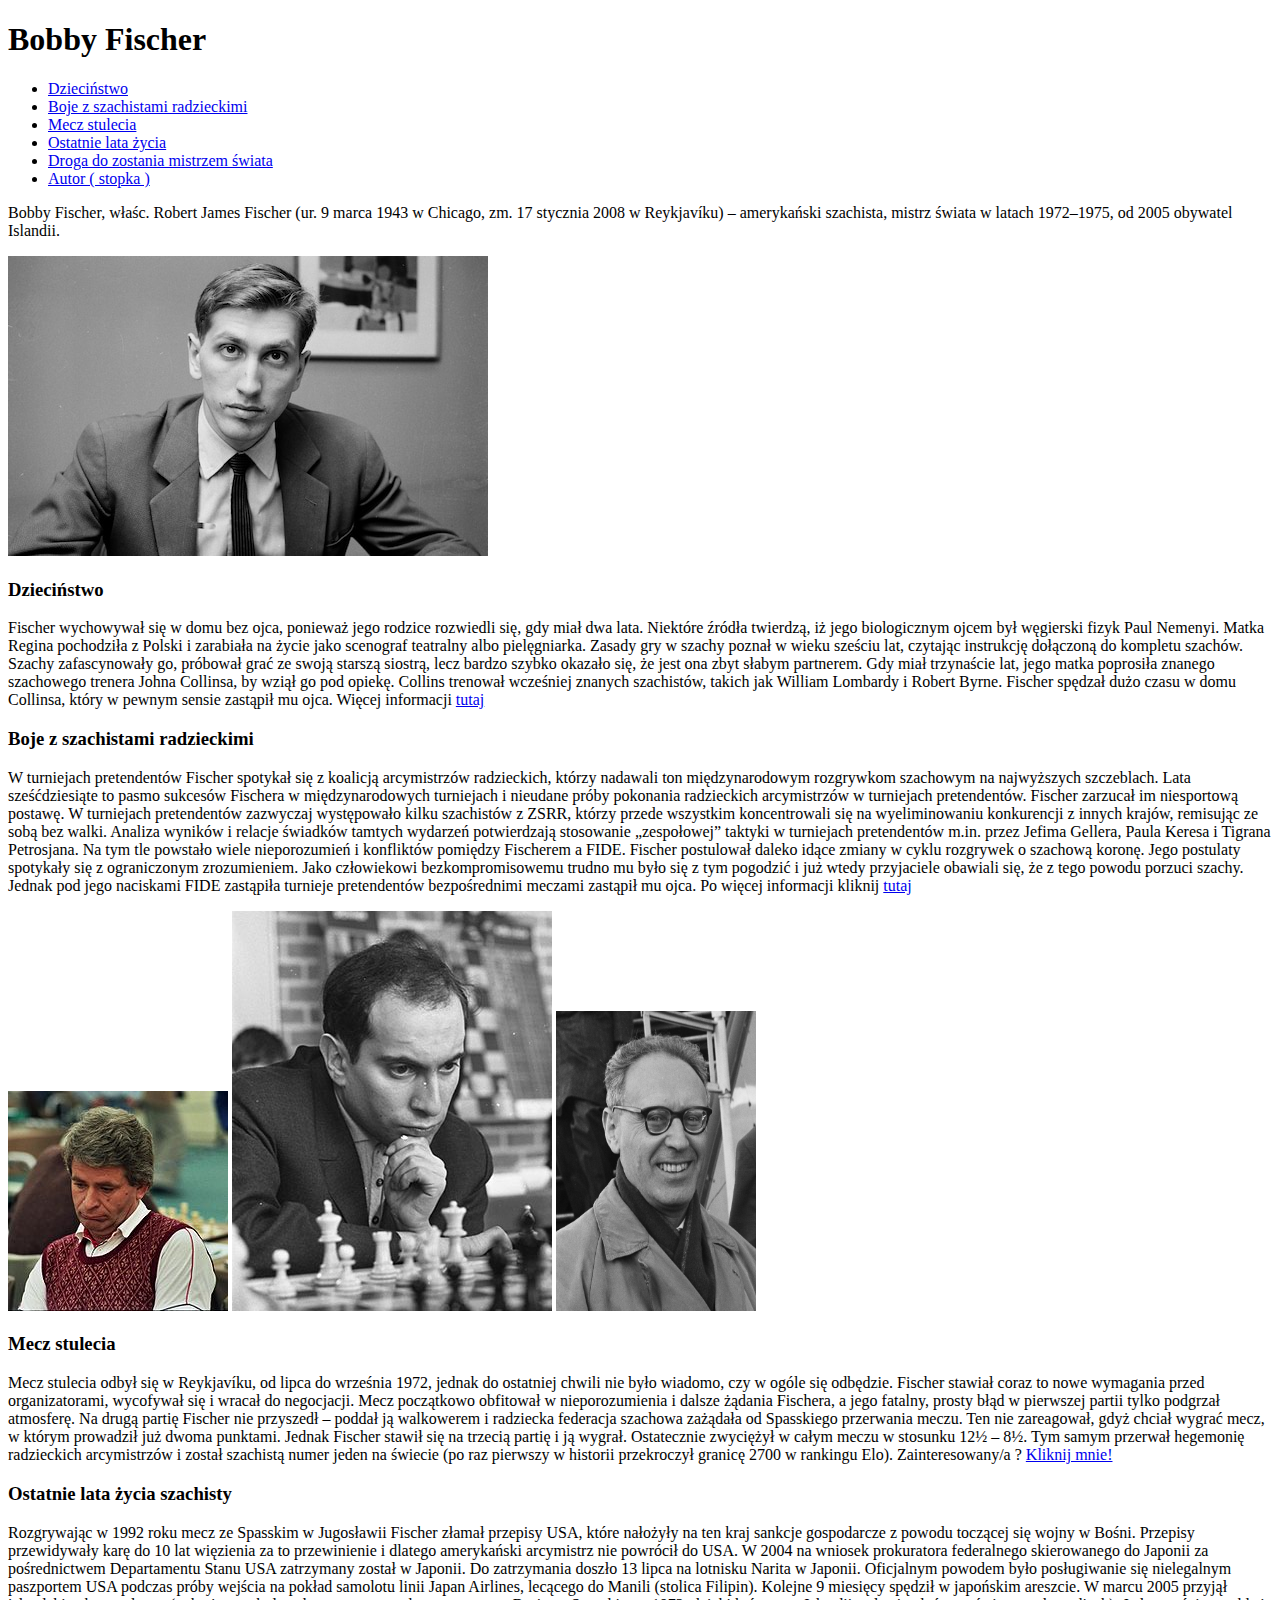
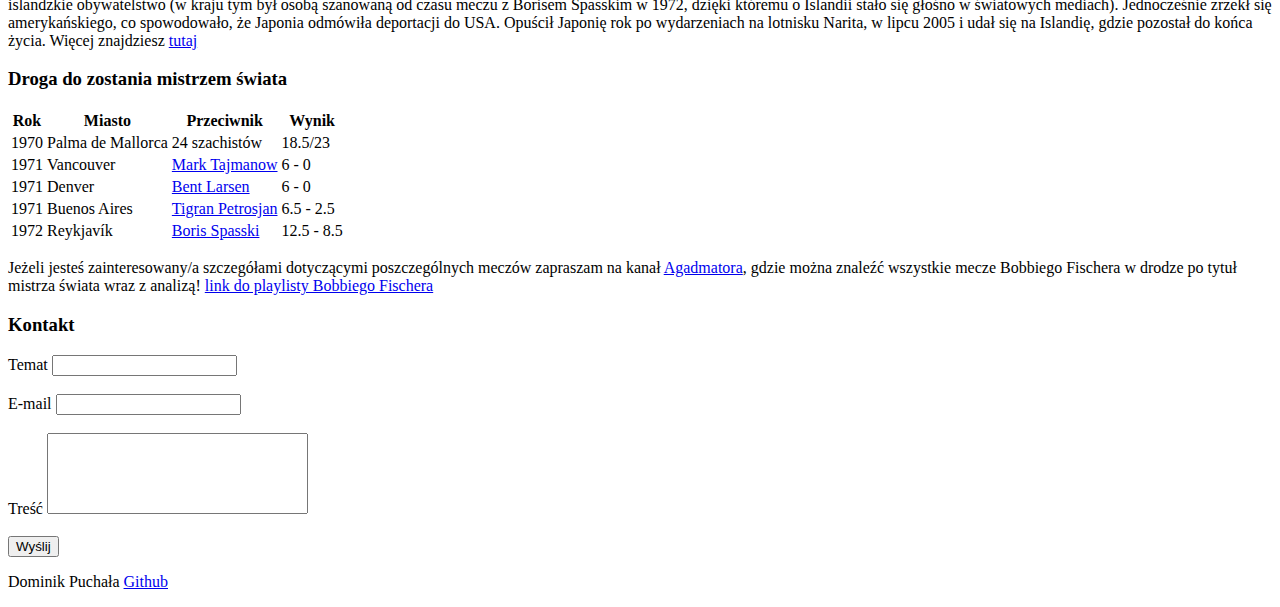
<file: zadanie_1/index.html>
<!DOCTYPE html>
<html lang="PL_pl">
<head>
    <meta charset="UTF-8">
    <meta name="viewport" content="width=device-width, initial-scale=1.0">
    <meta http-equiv="X-UA-Compatible" content="ie=edge">
    <title>Zadanie 1</title>
</head>
<body>

    <header id="menu">

            <h1>Bobby Fischer</h1>

        <ul id="menu-list">
            <li><a href="#childhood">Dzieciństwo</a></li>
            <li><a href="#ZSRR_opponents">Boje z szachistami radzieckimi</a></li>
            <li><a href="#game_of_century">Mecz stulecia</a></li>
            <li><a href="#last_years">Ostatnie lata życia</a></li>
            <li><a href="#tournament">Droga do zostania mistrzem świata</a></li>
            <li><a href="#author">Autor ( stopka )</a></li>
        </ul>
    </header>
    <main>
       <article id="main_content">
            

            <section id="main-informations">
                <p>Bobby Fischer, właśc. Robert James Fischer (ur. 9 marca 1943 w Chicago, zm. 17 stycznia 2008 w Reykjavíku)
                 – amerykański szachista, mistrz świata w latach 1972–1975, od 2005 obywatel Islandii. </p>
                 <img src="img/bobby-fischer.jpg" alt="Bobby Fischer">
            </section>

            <section id="childhood">

                <h3>Dzieciństwo</h3>
                
                <p>
                    Fischer wychowywał się w domu bez ojca, ponieważ jego rodzice rozwiedli się, gdy miał dwa lata. 
                    Niektóre źródła twierdzą, iż jego biologicznym ojcem był węgierski fizyk Paul Nemenyi. 
                    Matka Regina pochodziła z Polski i zarabiała na życie jako scenograf teatralny albo pielęgniarka.
                    Zasady gry w szachy poznał w wieku sześciu lat, czytając instrukcję dołączoną do kompletu szachów. 
                    Szachy zafascynowały go, próbował grać ze swoją starszą siostrą, lecz bardzo szybko okazało się, że
                    jest ona zbyt słabym partnerem. Gdy miał trzynaście lat, jego matka poprosiła znanego szachowego
                    trenera Johna Collinsa, by wziął go pod opiekę. Collins trenował wcześniej znanych szachistów, takich
                    jak William Lombardy i Robert Byrne. Fischer spędzał dużo czasu w domu Collinsa, który w pewnym sensie
                    zastąpił mu ojca. Więcej informacji <a href="https://pl.wikipedia.org/wiki/Bobby_Fischer#Wczesne_lata"  target="_blank">tutaj</a>
                </p>

            </section>

            <section id="ZSRR_opponents">

                <h3>Boje z szachistami radzieckimi</h3>

                <p>
                    W turniejach pretendentów Fischer spotykał się z koalicją arcymistrzów radzieckich, 
                    którzy nadawali ton międzynarodowym rozgrywkom szachowym na najwyższych szczeblach. 
                    Lata sześćdziesiąte to pasmo sukcesów Fischera w międzynarodowych turniejach i nieudane próby 
                    pokonania radzieckich arcymistrzów w turniejach pretendentów. Fischer zarzucał im niesportową 
                    postawę. W turniejach pretendentów zazwyczaj występowało kilku szachistów z ZSRR, którzy przede
                    wszystkim koncentrowali się na wyeliminowaniu konkurencji z innych krajów, remisując ze sobą 
                    bez walki. Analiza wyników i relacje świadków tamtych wydarzeń potwierdzają stosowanie „zespołowej”
                    taktyki w turniejach pretendentów m.in. przez Jefima Gellera, Paula Keresa i Tigrana Petrosjana.
                    Na tym tle powstało wiele nieporozumień i konfliktów pomiędzy Fischerem a FIDE. 
                    Fischer postulował daleko idące zmiany w cyklu rozgrywek o szachową koronę. 
                    Jego postulaty spotykały się z ograniczonym zrozumieniem. Jako człowiekowi bezkompromisowemu 
                    trudno mu było się z tym pogodzić i już wtedy przyjaciele obawiali się, że z tego powodu porzuci
                    szachy. Jednak pod jego naciskami FIDE zastąpiła turnieje pretendentów bezpośrednimi meczami
                    zastąpił mu ojca. Po więcej informacji kliknij <a href="https://pl.wikipedia.org/wiki/Bobby_Fischer#Boje_z_radzieck%C4%85_koalicj%C4%85"  target="_blank">tutaj</a></p>
                 </p>

                 <img src="img/boris-spasski.jpg" alt="Boris Spasski">
                 <img src="img/michail-tal.jpg" alt="Michail Tal">
                 <img src="img/mikhail-botvinnik.jpg" alt="Mikhail Botvinnik" style="width: 200px; height: 300px;">

            </section>

            <section id="game_of_century">

                <h3> Mecz stulecia </h3>

                <p>
                    Mecz stulecia odbył się w Reykjavíku, od lipca do września 1972, jednak do ostatniej chwili 
                    nie było wiadomo, czy w ogóle się odbędzie. Fischer stawiał coraz to nowe wymagania przed 
                    organizatorami, wycofywał się i wracał do negocjacji. Mecz początkowo obfitował w nieporozumienia
                    i dalsze żądania Fischera, a jego fatalny, prosty błąd w pierwszej partii tylko podgrzał atmosferę.
                    Na drugą partię Fischer nie przyszedł – poddał ją walkowerem i radziecka federacja szachowa 
                    zażądała od Spasskiego przerwania meczu. Ten nie zareagował, gdyż chciał wygrać mecz, w którym 
                    prowadził już dwoma punktami. Jednak Fischer stawił się na trzecią partię i ją wygrał. Ostatecznie
                    zwyciężył w całym meczu w stosunku 12½ – 8½. Tym samym przerwał hegemonię radzieckich arcymistrzów
                    i został szachistą numer jeden na świecie (po raz pierwszy w historii przekroczył granicę 2700 
                    w rankingu Elo). Zainteresowany/a ? <a href="https://pl.wikipedia.org/wiki/Bobby_Fischer#Mecz_stulecia"  target="_blank">Kliknij mnie!</a>
                </p>

            </section>

            <section id="last_years">

                <h3>Ostatnie lata życia szachisty</h3>

                <p>
                    Rozgrywając w 1992 roku mecz ze Spasskim w Jugosławii Fischer złamał przepisy USA, 
                    które nałożyły na ten kraj sankcje gospodarcze z powodu toczącej się wojny w Bośni. 
                    Przepisy przewidywały karę do 10 lat więzienia za to przewinienie i dlatego amerykański 
                    arcymistrz nie powrócił do USA. W 2004 na wniosek prokuratora federalnego skierowanego
                    do Japonii za pośrednictwem Departamentu Stanu USA zatrzymany został w Japonii. Do zatrzymania
                    doszło 13 lipca na lotnisku Narita w Japonii. Oficjalnym powodem było posługiwanie się nielegalnym
                    paszportem USA podczas próby wejścia na pokład samolotu linii Japan Airlines, lecącego do Manili 
                    (stolica Filipin). Kolejne 9 miesięcy spędził w japońskim areszcie. W marcu 2005 przyjął islandzkie 
                    obywatelstwo (w kraju tym był osobą szanowaną od czasu meczu z Borisem Spasskim w 1972, dzięki któremu 
                    o Islandii stało się głośno w światowych mediach). Jednocześnie zrzekł się amerykańskiego, co spowodowało,
                    że Japonia odmówiła deportacji do USA. Opuścił Japonię rok po wydarzeniach na lotnisku Narita,
                    w lipcu 2005 i udał się na Islandię, gdzie pozostał do końca życia. Więcej znajdziesz
                    <a href="https://pl.wikipedia.org/wiki/Bobby_Fischer#Ostatnie_lata_%C5%BCycia"  target="_blank"> tutaj </a>
                </p>

            </section>

            <section id="tournament">

                <h3>Droga do zostania mistrzem świata</h3>

                <table>
                    <tr>
                        <th>Rok</th>
                        <th>Miasto</th>
                        <th>Przeciwnik</th>
                        <th>Wynik</th>
                    </tr>
                    <tr>
                        <td>1970</td>
                        <td>Palma de Mallorca</td>
                        <td>24 szachistów</td>
                        <td>18.5/23</td>
                    </tr>
                    <tr>
                        <td>1971</td>
                        <td>Vancouver</td>
                        <td><a href="https://pl.wikipedia.org/wiki/Mark_Tajmanow" target="_blank">Mark Tajmanow</a></td>
                        <td>6 - 0</td>
                    </tr>
                    <tr>
                        <td>1971</td>
                        <td>Denver</td>
                        <td><a href="https://pl.wikipedia.org/wiki/Bent_Larsen" target="_blank">Bent Larsen</a></td>
                        <td>6 - 0</td>
                    </tr>
                    <tr>
                        <td>1971</td>
                        <td>Buenos Aires</td>
                        <td><a href="https://pl.wikipedia.org/wiki/Tigran_Petrosjan" target="_blank">Tigran Petrosjan</a></td>
                        <td>6.5 - 2.5</td>
                    </tr>
                    <tr>
                        <td>1972</td>
                        <td>Reykjavík</td>
                        <td><a href="https://pl.wikipedia.org/wiki/Boris_Spasski" target="_blank">Boris Spasski</a></td>
                        <td>12.5 - 8.5</td>
                    </tr>
                </table>

                <p>
                    Jeżeli jesteś zainteresowany/a szczegółami dotyczącymi poszczególnych meczów zapraszam
                    na kanał <a href="https://www.youtube.com/channel/UCL5YbN5WLFD8dLIegT5QAbA"  target="_blank">Agadmatora</a>, gdzie można znaleźć wszystkie mecze Bobbiego Fischera w drodze
                    po tytuł mistrza świata wraz z analizą! <a href="https://www.youtube.com/watch?v=0A8-8M8fb04&list=PLDnx7w_xuguENa5LgFG7Gi8aYRVVnXxFE"  target="_blank">link do playlisty Bobbiego Fischera</a>
                </p>

            </section>

       </article>

       <article id="contact">

        <h3> Kontakt </h3>

        <form method="POST" action="index.html">

            <label for="theme">Temat</label>
            <input type="text" name="theme" required>

            <br><br>

            <label for="email">E-mail</label>
            <input type="email" name="email" required>

            <br><br>

            <label for="content">Treść</label>
            <textarea name="content" rows="5" cols="30" required style="resize:none"></textarea>

            <br><br>

            <button type="submit">Wyślij</button>
        
        </form>

           

       </article>

    </main>

    <footer id="author">
        <p>Dominik Puchała <a href="https://github.com/DominikPuchala"  target="_blank">Github</a></p>
    </footer>
    
</body>
</html>
</file>
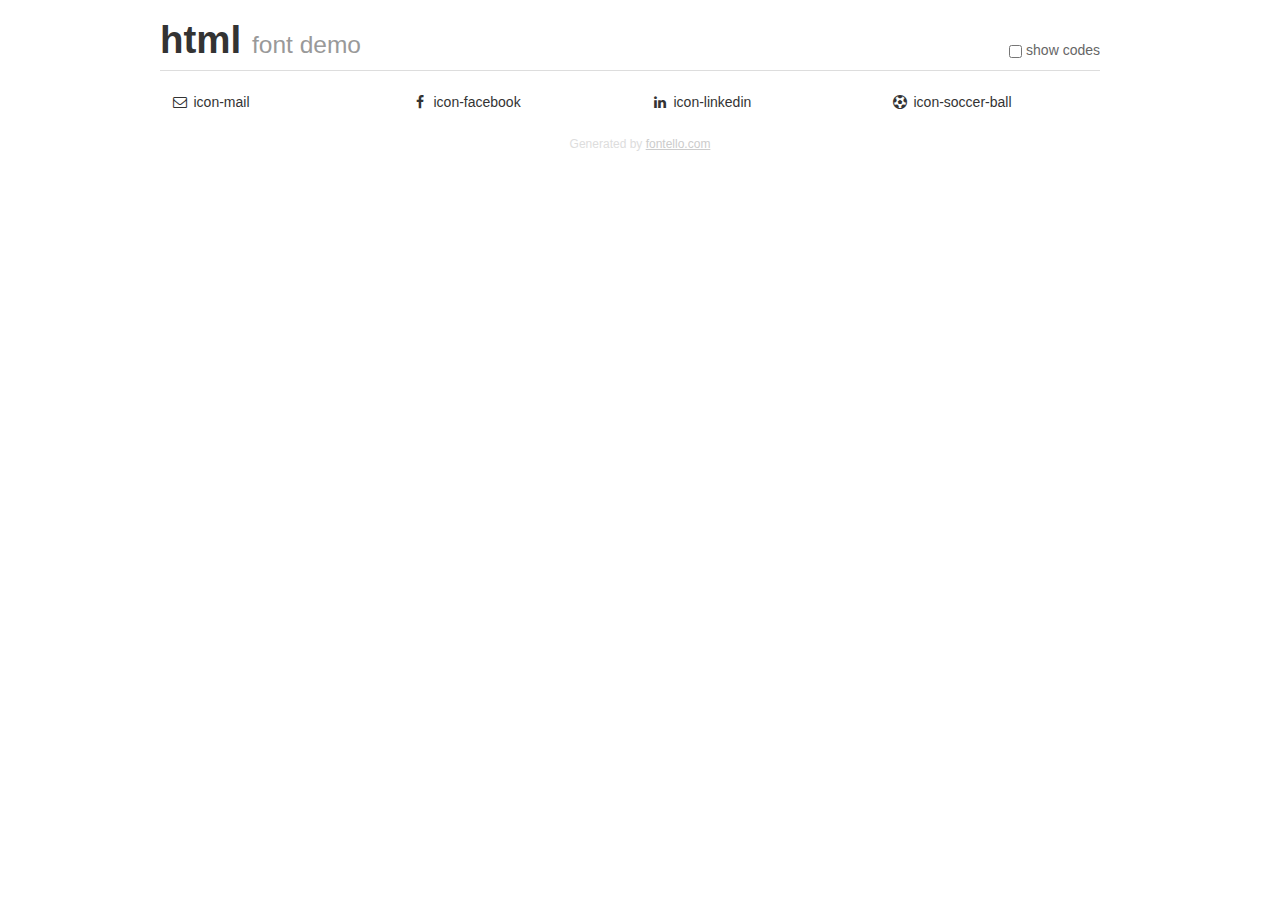
<file: zadanie_2/assets/fontello/demo.html>
<!DOCTYPE html>
<html>
  <head><!--[if lt IE 9]><script language="javascript" type="text/javascript" src="//html5shim.googlecode.com/svn/trunk/html5.js"></script><![endif]-->
    <meta charset="UTF-8"><style>/*
 * Bootstrap v2.2.1
 *
 * Copyright 2012 Twitter, Inc
 * Licensed under the Apache License v2.0
 * http://www.apache.org/licenses/LICENSE-2.0
 *
 * Designed and built with all the love in the world @twitter by @mdo and @fat.
 */
.clearfix {
  *zoom: 1;
}
.clearfix:before,
.clearfix:after {
  display: table;
  content: "";
  line-height: 0;
}
.clearfix:after {
  clear: both;
}
html {
  font-size: 100%;
  -webkit-text-size-adjust: 100%;
  -ms-text-size-adjust: 100%;
}
a:focus {
  outline: thin dotted #333;
  outline: 5px auto -webkit-focus-ring-color;
  outline-offset: -2px;
}
a:hover,
a:active {
  outline: 0;
}
button,
input,
select,
textarea {
  margin: 0;
  font-size: 100%;
  vertical-align: middle;
}
button,
input {
  *overflow: visible;
  line-height: normal;
}
button::-moz-focus-inner,
input::-moz-focus-inner {
  padding: 0;
  border: 0;
}
body {
  margin: 0;
  font-family: "Helvetica Neue", Helvetica, Arial, sans-serif;
  font-size: 14px;
  line-height: 20px;
  color: #333;
  background-color: #fff;
}
a {
  color: #08c;
  text-decoration: none;
}
a:hover {
  color: #005580;
  text-decoration: underline;
}
.row {
  margin-left: -20px;
  *zoom: 1;
}
.row:before,
.row:after {
  display: table;
  content: "";
  line-height: 0;
}
.row:after {
  clear: both;
}
[class*="span"] {
  float: left;
  min-height: 1px;
  margin-left: 20px;
}
.container,
.navbar-static-top .container,
.navbar-fixed-top .container,
.navbar-fixed-bottom .container {
  width: 940px;
}
.span12 {
  width: 940px;
}
.span11 {
  width: 860px;
}
.span10 {
  width: 780px;
}
.span9 {
  width: 700px;
}
.span8 {
  width: 620px;
}
.span7 {
  width: 540px;
}
.span6 {
  width: 460px;
}
.span5 {
  width: 380px;
}
.span4 {
  width: 300px;
}
.span3 {
  width: 220px;
}
.span2 {
  width: 140px;
}
.span1 {
  width: 60px;
}
[class*="span"].pull-right,
.row-fluid [class*="span"].pull-right {
  float: right;
}
.container {
  margin-right: auto;
  margin-left: auto;
  *zoom: 1;
}
.container:before,
.container:after {
  display: table;
  content: "";
  line-height: 0;
}
.container:after {
  clear: both;
}
p {
  margin: 0 0 10px;
}
.lead {
  margin-bottom: 20px;
  font-size: 21px;
  font-weight: 200;
  line-height: 30px;
}
small {
  font-size: 85%;
}
h1 {
  margin: 10px 0;
  font-family: inherit;
  font-weight: bold;
  line-height: 20px;
  color: inherit;
  text-rendering: optimizelegibility;
}
h1 small {
  font-weight: normal;
  line-height: 1;
  color: #999;
}
h1 {
  line-height: 40px;
}
h1 {
  font-size: 38.5px;
}
h1 small {
  font-size: 24.5px;
}
body {
  margin-top: 90px;
}
.header {
  position: fixed;
  top: 0;
  left: 50%;
  margin-left: -480px;
  background-color: #fff;
  border-bottom: 1px solid #ddd;
  padding-top: 10px;
  z-index: 10;
}
.footer {
  color: #ddd;
  font-size: 12px;
  text-align: center;
  margin-top: 20px;
}
.footer a {
  color: #ccc;
  text-decoration: underline;
}
.the-icons {
  font-size: 14px;
  line-height: 24px;
}
.switch {
  position: absolute;
  right: 0;
  bottom: 10px;
  color: #666;
}
.switch input {
  margin-right: 0.3em;
}
.codesOn .i-name {
  display: none;
}
.codesOn .i-code {
  display: inline;
}
.i-code {
  display: none;
}
@font-face {
      font-family: 'html';
      src: url('./font/html.eot?80166660');
      src: url('./font/html.eot?80166660#iefix') format('embedded-opentype'),
           url('./font/html.woff?80166660') format('woff'),
           url('./font/html.ttf?80166660') format('truetype'),
           url('./font/html.svg?80166660#html') format('svg');
      font-weight: normal;
      font-style: normal;
    }
     
     
    .demo-icon
    {
      font-family: "html";
      font-style: normal;
      font-weight: normal;
      speak: none;
     
      display: inline-block;
      text-decoration: inherit;
      width: 1em;
      margin-right: .2em;
      text-align: center;
      /* opacity: .8; */
     
      /* For safety - reset parent styles, that can break glyph codes*/
      font-variant: normal;
      text-transform: none;
     
      /* fix buttons height, for twitter bootstrap */
      line-height: 1em;
     
      /* Animation center compensation - margins should be symmetric */
      /* remove if not needed */
      margin-left: .2em;
     
      /* You can be more comfortable with increased icons size */
      /* font-size: 120%; */
     
      /* Font smoothing. That was taken from TWBS */
      -webkit-font-smoothing: antialiased;
      -moz-osx-font-smoothing: grayscale;
     
      /* Uncomment for 3D effect */
      /* text-shadow: 1px 1px 1px rgba(127, 127, 127, 0.3); */
    }
     </style>
    <link rel="stylesheet" href="css/animation.css"><!--[if IE 7]><link rel="stylesheet" href="css/" + font.fontname + "-ie7.css"><![endif]-->
    <script>
      function toggleCodes(on) {
        var obj = document.getElementById('icons');
      
        if (on) {
          obj.className += ' codesOn';
        } else {
          obj.className = obj.className.replace(' codesOn', '');
        }
      }
      
    </script>
  </head>
  <body>
    <div class="container header">
      <h1>html <small>font demo</small></h1>
      <label class="switch">
        <input type="checkbox" onclick="toggleCodes(this.checked)">show codes
      </label>
    </div>
    <div class="container" id="icons">
      <div class="row">
        <div class="the-icons span3" title="Code: 0xe800"><i class="demo-icon icon-mail">&#xe800;</i> <span class="i-name">icon-mail</span><span class="i-code">0xe800</span></div>
        <div class="the-icons span3" title="Code: 0xf09a"><i class="demo-icon icon-facebook">&#xf09a;</i> <span class="i-name">icon-facebook</span><span class="i-code">0xf09a</span></div>
        <div class="the-icons span3" title="Code: 0xf0e1"><i class="demo-icon icon-linkedin">&#xf0e1;</i> <span class="i-name">icon-linkedin</span><span class="i-code">0xf0e1</span></div>
        <div class="the-icons span3" title="Code: 0xf1e3"><i class="demo-icon icon-soccer-ball">&#xf1e3;</i> <span class="i-name">icon-soccer-ball</span><span class="i-code">0xf1e3</span></div>
      </div>
    </div>
    <div class="container footer">Generated by <a href="http://fontello.com">fontello.com</a></div>
  </body>
</html>
</file>
<file: zadanie_2/assets/fontello/css/animation.css>
/*
   Animation example, for spinners
*/
.animate-spin {
  -moz-animation: spin 2s infinite linear;
  -o-animation: spin 2s infinite linear;
  -webkit-animation: spin 2s infinite linear;
  animation: spin 2s infinite linear;
  display: inline-block;
}
@-moz-keyframes spin {
  0% {
    -moz-transform: rotate(0deg);
    -o-transform: rotate(0deg);
    -webkit-transform: rotate(0deg);
    transform: rotate(0deg);
  }

  100% {
    -moz-transform: rotate(359deg);
    -o-transform: rotate(359deg);
    -webkit-transform: rotate(359deg);
    transform: rotate(359deg);
  }
}
@-webkit-keyframes spin {
  0% {
    -moz-transform: rotate(0deg);
    -o-transform: rotate(0deg);
    -webkit-transform: rotate(0deg);
    transform: rotate(0deg);
  }

  100% {
    -moz-transform: rotate(359deg);
    -o-transform: rotate(359deg);
    -webkit-transform: rotate(359deg);
    transform: rotate(359deg);
  }
}
@-o-keyframes spin {
  0% {
    -moz-transform: rotate(0deg);
    -o-transform: rotate(0deg);
    -webkit-transform: rotate(0deg);
    transform: rotate(0deg);
  }

  100% {
    -moz-transform: rotate(359deg);
    -o-transform: rotate(359deg);
    -webkit-transform: rotate(359deg);
    transform: rotate(359deg);
  }
}
@-ms-keyframes spin {
  0% {
    -moz-transform: rotate(0deg);
    -o-transform: rotate(0deg);
    -webkit-transform: rotate(0deg);
    transform: rotate(0deg);
  }

  100% {
    -moz-transform: rotate(359deg);
    -o-transform: rotate(359deg);
    -webkit-transform: rotate(359deg);
    transform: rotate(359deg);
  }
}
@keyframes spin {
  0% {
    -moz-transform: rotate(0deg);
    -o-transform: rotate(0deg);
    -webkit-transform: rotate(0deg);
    transform: rotate(0deg);
  }

  100% {
    -moz-transform: rotate(359deg);
    -o-transform: rotate(359deg);
    -webkit-transform: rotate(359deg);
    transform: rotate(359deg);
  }
}
</file>
